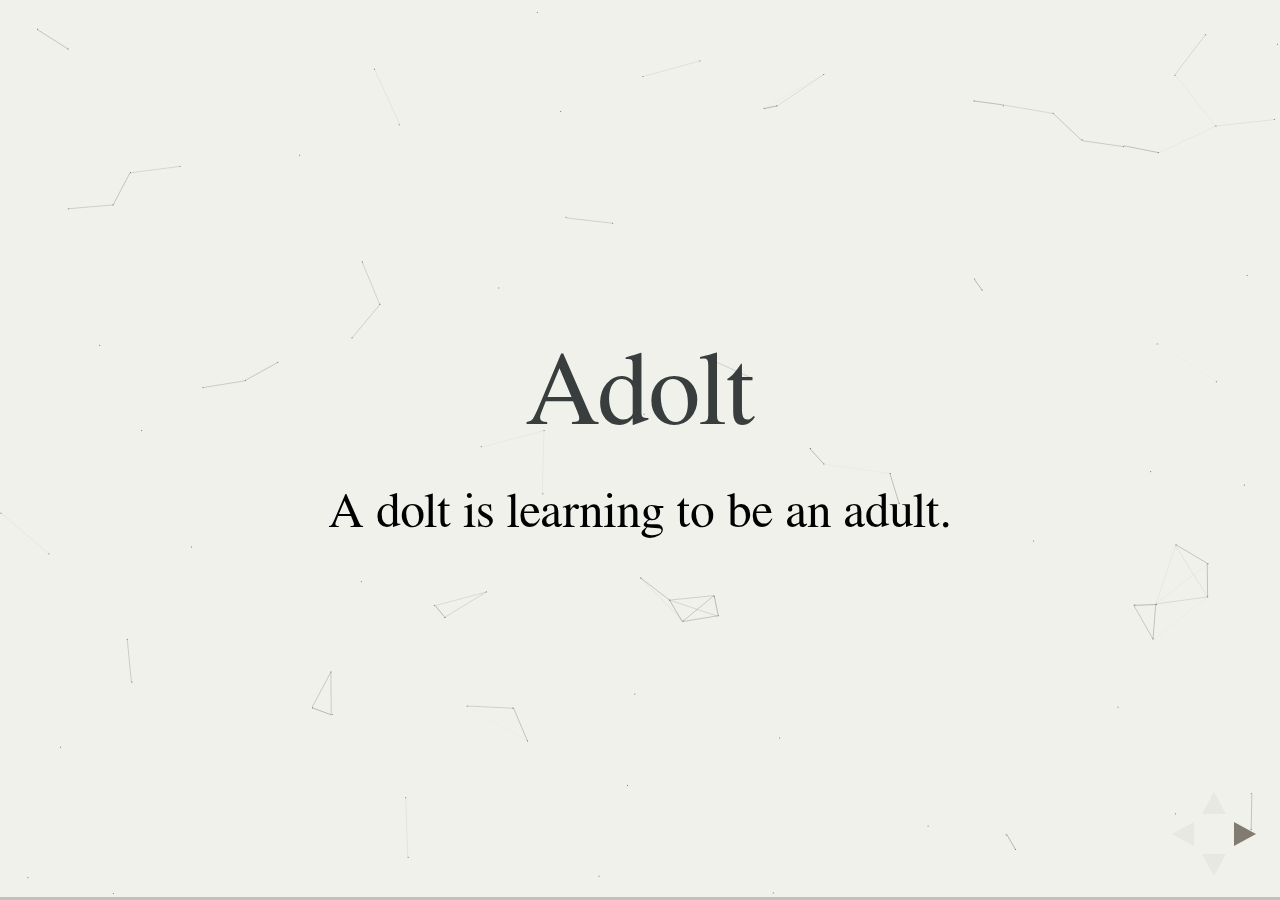
<file: index.html>
<!DOCTYPE html>
<html lang="en">

<head>
    <meta charset="UTF-8">
    <meta name="viewport" content="width=device-width, initial-scale=1.0, maximum-scale=1.0, user-scalable=no">
    <title>Adolt</title>
    <link rel="stylesheet" href="./reveal/css/reveal.css">
    <link rel="stylesheet" href="./reveal/css/theme/serif.css">

</head>

<body>
    <div class="reveal">
        <div class="slides">
            <section data-markdown>
                <script type="text/template">
                    ## Adolt
                    A dolt is learning to be an adult.
                </script>
            </section>
            <section data-markdown>
                <script type="text/template">
                    ## Blog
                    A personal [blog](http://adolt-blog.herokuapp.com/) using nodejs.
                </script>
            </section>
            <section>
                <script data-markdown>
                    ## Resume
                    Personal [Resume](./resume.html)
                </script>
            </section>
        </div>
    </div>
    <script src="./js/canvas-nest.js"></script>
    <script src="./reveal/lib/js/head.min.js"></script>
    <script src="./reveal/js/reveal.js"></script>
    <script>
        Reveal.initialize({
            history: true,

            dependencies: [{
                src: 'reveal/plugin/markdown/marked.js'
            }, {
                src: 'reveal/plugin/markdown/markdown.js'
            }]
        });
    </script>
</body>

</html>
</file>
<file: reveal/css/theme/serif.css>
/**
 * A simple theme for reveal.js presentations, similar
 * to the default theme. The accent color is brown.
 *
 * This theme is Copyright (C) 2012-2013 Owen Versteeg, http://owenversteeg.com - it is MIT licensed.
 */
.reveal a {
  line-height: 1.3em; }

/*********************************************
 * GLOBAL STYLES
 *********************************************/
body {
  background: #F0F1EB;
  background-color: #F0F1EB; }

.reveal {
  font-family: "Palatino Linotype", "Book Antiqua", Palatino, FreeSerif, serif;
  font-size: 40px;
  font-weight: normal;
  color: #000; }

::selection {
  color: #fff;
  background: #26351C;
  text-shadow: none; }

::-moz-selection {
  color: #fff;
  background: #26351C;
  text-shadow: none; }

.reveal .slides > section,
.reveal .slides > section > section {
  line-height: 1.3;
  font-weight: inherit; }

/*********************************************
 * HEADERS
 *********************************************/
.reveal h1,
.reveal h2,
.reveal h3,
.reveal h4,
.reveal h5,
.reveal h6 {
  margin: 0 0 20px 0;
  color: #383D3D;
  font-family: "Palatino Linotype", "Book Antiqua", Palatino, FreeSerif, serif;
  font-weight: normal;
  line-height: 1.2;
  letter-spacing: normal;
  text-transform: none;
  text-shadow: none;
  word-wrap: break-word; }

.reveal h1 {
  font-size: 3.77em; }

.reveal h2 {
  font-size: 2.11em; }

.reveal h3 {
  font-size: 1.55em; }

.reveal h4 {
  font-size: 1em; }

.reveal h1 {
  text-shadow: none; }

/*********************************************
 * OTHER
 *********************************************/
.reveal p {
  margin: 20px 0;
  line-height: 1.3; }

/* Ensure certain elements are never larger than the slide itself */
.reveal img,
.reveal video,
.reveal iframe {
  max-width: 95%;
  max-height: 95%; }

.reveal strong,
.reveal b {
  font-weight: bold; }

.reveal em {
  font-style: italic; }

.reveal ol,
.reveal dl,
.reveal ul {
  display: inline-block;
  text-align: left;
  margin: 0 0 0 1em; }

.reveal ol {
  list-style-type: decimal; }

.reveal ul {
  list-style-type: disc; }

.reveal ul ul {
  list-style-type: square; }

.reveal ul ul ul {
  list-style-type: circle; }

.reveal ul ul,
.reveal ul ol,
.reveal ol ol,
.reveal ol ul {
  display: block;
  margin-left: 40px; }

.reveal dt {
  font-weight: bold; }

.reveal dd {
  margin-left: 40px; }

.reveal q,
.reveal blockquote {
  quotes: none; }

.reveal blockquote {
  display: block;
  position: relative;
  width: 70%;
  margin: 20px auto;
  padding: 5px;
  font-style: italic;
  background: rgba(255, 255, 255, 0.05);
  box-shadow: 0px 0px 2px rgba(0, 0, 0, 0.2); }

.reveal blockquote p:first-child,
.reveal blockquote p:last-child {
  display: inline-block; }

.reveal q {
  font-style: italic; }

.reveal pre {
  display: block;
  position: relative;
  width: 90%;
  margin: 20px auto;
  text-align: left;
  font-size: 0.55em;
  font-family: monospace;
  line-height: 1.2em;
  word-wrap: break-word;
  box-shadow: 0px 0px 6px rgba(0, 0, 0, 0.3); }

.reveal code {
  font-family: monospace; }

.reveal pre code {
  display: block;
  padding: 5px;
  overflow: auto;
  max-height: 400px;
  word-wrap: normal; }

.reveal table {
  margin: auto;
  border-collapse: collapse;
  border-spacing: 0; }

.reveal table th {
  font-weight: bold; }

.reveal table th,
.reveal table td {
  text-align: left;
  padding: 0.2em 0.5em 0.2em 0.5em;
  border-bottom: 1px solid; }

.reveal table th[align="center"],
.reveal table td[align="center"] {
  text-align: center; }

.reveal table th[align="right"],
.reveal table td[align="right"] {
  text-align: right; }

.reveal table tbody tr:last-child th,
.reveal table tbody tr:last-child td {
  border-bottom: none; }

.reveal sup {
  vertical-align: super; }

.reveal sub {
  vertical-align: sub; }

.reveal small {
  display: inline-block;
  font-size: 0.6em;
  line-height: 1.2em;
  vertical-align: top; }

.reveal small * {
  vertical-align: top; }

/*********************************************
 * LINKS
 *********************************************/
.reveal a {
  color: #51483D;
  text-decoration: none;
  -webkit-transition: color .15s ease;
  -moz-transition: color .15s ease;
  transition: color .15s ease; }

.reveal a:hover {
  color: #8b7c69;
  text-shadow: none;
  border: none; }

.reveal .roll span:after {
  color: #fff;
  background: #25211c; }

/*********************************************
 * IMAGES
 *********************************************/
.reveal section img {
  margin: 15px 0px;
  background: rgba(255, 255, 255, 0.12);
  border: 4px solid #000;
  box-shadow: 0 0 10px rgba(0, 0, 0, 0.15); }

.reveal section img.plain {
  border: 0;
  box-shadow: none; }

.reveal a img {
  -webkit-transition: all .15s linear;
  -moz-transition: all .15s linear;
  transition: all .15s linear; }

.reveal a:hover img {
  background: rgba(255, 255, 255, 0.2);
  border-color: #51483D;
  box-shadow: 0 0 20px rgba(0, 0, 0, 0.55); }

/*********************************************
 * NAVIGATION CONTROLS
 *********************************************/
.reveal .controls .navigate-left,
.reveal .controls .navigate-left.enabled {
  border-right-color: #51483D; }

.reveal .controls .navigate-right,
.reveal .controls .navigate-right.enabled {
  border-left-color: #51483D; }

.reveal .controls .navigate-up,
.reveal .controls .navigate-up.enabled {
  border-bottom-color: #51483D; }

.reveal .controls .navigate-down,
.reveal .controls .navigate-down.enabled {
  border-top-color: #51483D; }

.reveal .controls .navigate-left.enabled:hover {
  border-right-color: #8b7c69; }

.reveal .controls .navigate-right.enabled:hover {
  border-left-color: #8b7c69; }

.reveal .controls .navigate-up.enabled:hover {
  border-bottom-color: #8b7c69; }

.reveal .controls .navigate-down.enabled:hover {
  border-top-color: #8b7c69; }

/*********************************************
 * PROGRESS BAR
 *********************************************/
.reveal .progress {
  background: rgba(0, 0, 0, 0.2); }

.reveal .progress span {
  background: #51483D;
  -webkit-transition: width 800ms cubic-bezier(0.26, 0.86, 0.44, 0.985);
  -moz-transition: width 800ms cubic-bezier(0.26, 0.86, 0.44, 0.985);
  transition: width 800ms cubic-bezier(0.26, 0.86, 0.44, 0.985); }
</file>
